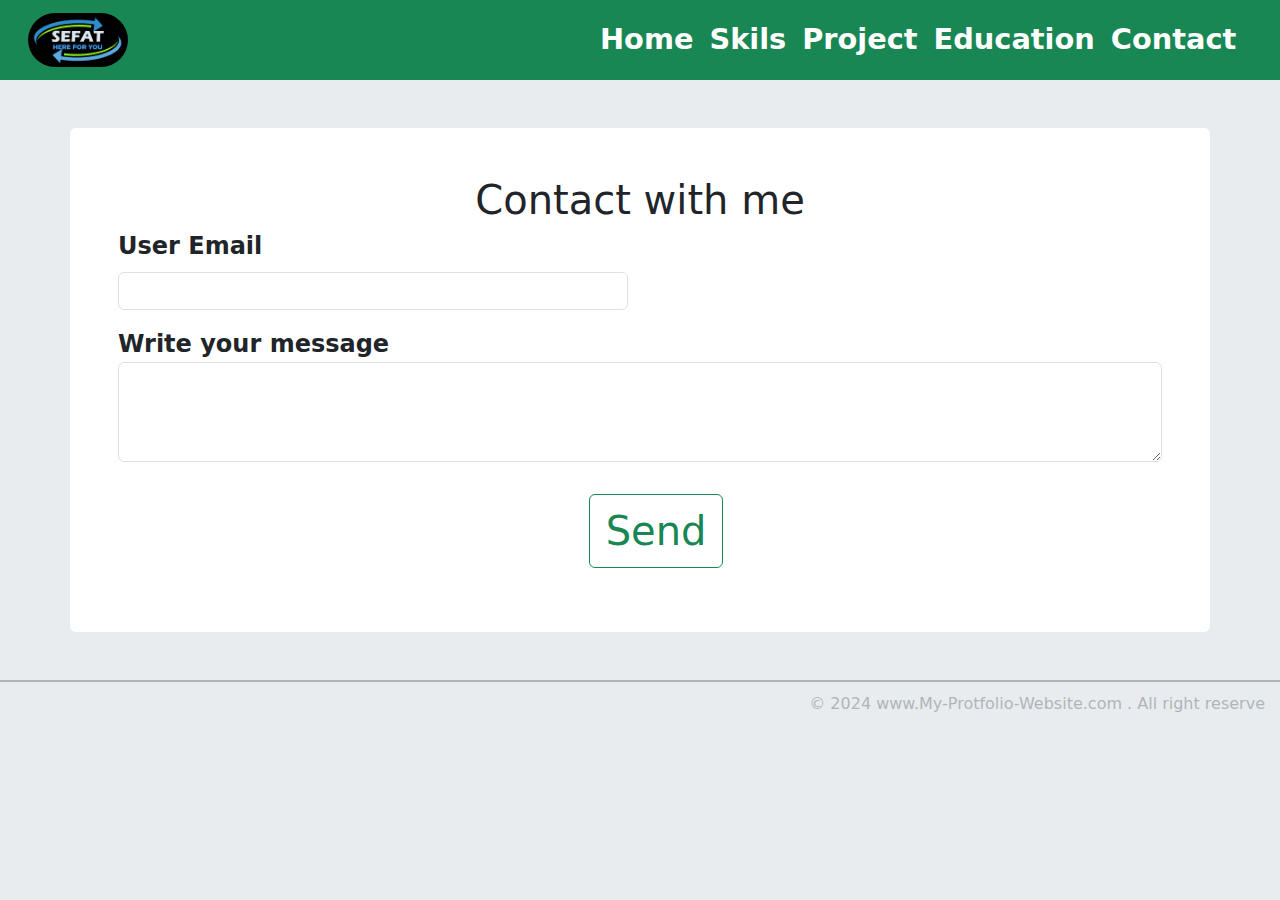
<file: contact.html>
<!DOCTYPE html>
<html lang="en">
<head>
    <meta charset="UTF-8">
    <meta name="viewport" content="width=device-width, initial-scale=1.0">
    <title>Conatct me</title>
    <link rel="stylesheet" href="contact.css">
    <link href="https://cdn.jsdelivr.net/npm/bootstrap@5.3.3/dist/css/bootstrap.min.css" rel="stylesheet" integrity="sha384-QWTKZyjpPEjISv5WaRU9OFeRpok6YctnYmDr5pNlyT2bRjXh0JMhjY6hW+ALEwIH" crossorigin="anonymous">
  <script src="https://cdn.jsdelivr.net/npm/bootstrap@5.3.3/dist/js/bootstrap.bundle.min.js" integrity="sha384-YvpcrYf0tY3lHB60NNkmXc5s9fDVZLESaAA55NDzOxhy9GkcIdslK1eN7N6jIeHz" crossorigin="anonymous"></script>
    
</head>
<body class="bg-body-secondary">
  <header>
    <nav class="navbar navbar-expand-lg text-bg-success">
      <div class="container-fluid mx-3">
        <a class="navbar-brand" href="index.html"><img src="logo1.PNG" class="logoimage" alt=""></a>
        <button class="navbar-toggler" type="button" data-bs-toggle="collapse" data-bs-target="#navbarNavDropdown" aria-controls="navbarNavDropdown" aria-expanded="false" aria-label="Toggle navigation">
          <span class="navbar-toggler-icon"></span>
        </button>
      
      </div>
      <div class="collapse navbar-collapse mx-5 w-50 fs-4 text-center fw-semibold " id="navbarNavDropdown">
        <ul class="navbar-nav">
          <li class="nav-item">
            <a class="nav-link "  href="index.html" target="_self">Home</a>
          </li>
          <li class="nav-item">
            <a class="nav-link" href="skills.html" target="_self">Skils</a>
          </li>
          <li class="nav-item">
            <a class="nav-link" href="project.html" target="_self">Project</a>
          </li>
          <li class="nav-item">
            <a class="nav-link" href="education.html" target="_self">Education</a>
          </li>
          <li class="nav-item">
            <a class="nav-link" href="contact.html" target="_self">Contact</a>
          </li>
        </ul>
      </div>
    </nav>
  </header>



  <div class="container bg-white text-dark rounded fs-4 p-5 mb-5 mt-5 fw-bold">
    <div>
      <h1 class="text-center mb-1">Contact with me</h1>
    </div>
    <form class="row g-6">
       
        
        <div class="col-md-6">
          <label for="validationDefaultUsername" class="form-label">User Email</label>
           
            <input type="email" class="form-control" id="validationDefaultUsername" aria-describedby="inputGroupPrepend2" required>
            
          </div>
      
       
       
    
      <div class="col-12 my-3">
        <label for="floatingTextarea2">Write your message</label>
        <textarea class="form-control"  id="floatingTextarea2" style="height: 100px"></textarea>
      </div>  

    
        <div class="col-12">
            
          </div>
        <div class="col-12 m-3 text-center m-1 px-5">
          <button class="btn btn-outline-success fs-1 px-3 " type="submit">Send</button>
        </div>
      </form>
     
  </div>

  <footer>
    <p>© 2024 www.My-Protfolio-Website.com . All right reserve</p>
  </footer>
</body>
</html>
</file>
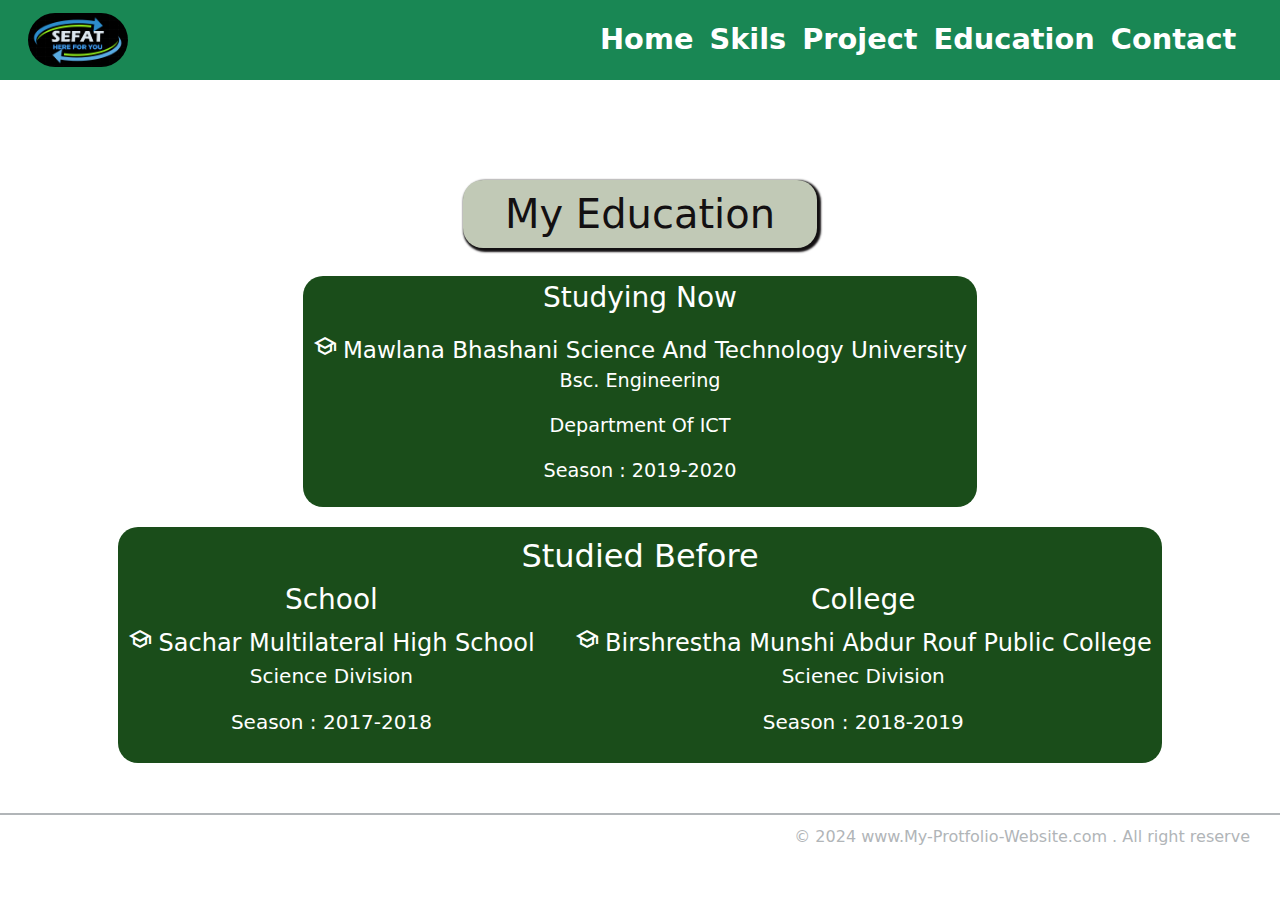
<file: education.html>
<!-- @format -->

<!DOCTYPE html>
<html lang="en">
  <head>
    <meta charset="UTF-8" />
    <meta name="viewport" content="width=device-width, initial-scale=1.0" />
    <title>education</title>
    <link rel="stylesheet" href="education.css" />
    <link rel="preconnect" href="https://fonts.googleapis.com" />

    <link rel="preconnect" href="https://fonts.gstatic.com" crossorigin />
    <link
      href="https://fonts.googleapis.com/css2?family=Roboto:ital,wght@0,100;0,300;0,400;0,500;0,700;0,900;1,100;1,300;1,400;1,500;1,700;1,900&display=swap"
      rel="stylesheet"
    />
    <link
      rel="stylesheet"
      href="https://fonts.googleapis.com/css2?family=Material+Symbols+Outlined:opsz,wght,FILL,GRAD@24,400,0,0"
    />
    <link href="https://cdn.jsdelivr.net/npm/bootstrap@5.3.3/dist/css/bootstrap.min.css" rel="stylesheet" integrity="sha384-QWTKZyjpPEjISv5WaRU9OFeRpok6YctnYmDr5pNlyT2bRjXh0JMhjY6hW+ALEwIH" crossorigin="anonymous">
  <script src="https://cdn.jsdelivr.net/npm/bootstrap@5.3.3/dist/js/bootstrap.bundle.min.js" integrity="sha384-YvpcrYf0tY3lHB60NNkmXc5s9fDVZLESaAA55NDzOxhy9GkcIdslK1eN7N6jIeHz" crossorigin="anonymous"></script>
  </head>
  <body>

    <header>
      <nav class="navbar navbar-expand-lg text-bg-success">
        <div class="container-fluid mx-3">
          <a class="navbar-brand" href="index.html"><img src="logo1.PNG" class="logoimage" alt=""></a>
          <button class="navbar-toggler" type="button" data-bs-toggle="collapse" data-bs-target="#navbarNavDropdown" aria-controls="navbarNavDropdown" aria-expanded="false" aria-label="Toggle navigation">
            <span class="navbar-toggler-icon"></span>
          </button>
        
        </div>
        <div class="collapse navbar-collapse mx-5 w-50 fs-4 text-center fw-semibold " id="navbarNavDropdown">
          <ul class="navbar-nav">
            <li class="nav-item">
              <a class="nav-link "  href="index.html" target="_self">Home</a>
            </li>
            <li class="nav-item">
              <a class="nav-link" href="skills.html" target="_self">Skils</a>
            </li>
            <li class="nav-item">
              <a class="nav-link" href="project.html" target="_self">Project</a>
            </li>
            <li class="nav-item">
              <a class="nav-link" href="education.html" target="_self">Education</a>
            </li>
            <li class="nav-item">
              <a class="nav-link" href="contact.html" target="_self">Contact</a>
            </li>
          </ul>
        </div>
      </nav>
    </header>
    <main>
    
      <div class="heading">
        <h1> My Education</h1>
      </div>
      <div class="edurbap">
        <div class="edu">
          <div id="headedu">
            <h3>Studying Now</h3>
          </div>
          <div class="University">
            <span class="material-symbols-outlined"> school </span>
            <span id="MBSTU"
              > <big>Mawlana Bhashani science and technology University</big></span
            >
            <p>Bsc. Engineering</p>
            <p>Department of ICT</p>
            <p>season : 2019-2020</p>
          </div>
        </div>
      </div>

      <div class="mainerbap">
        <div class="mainbox">
          <div id="box1">
            <h2>Studied Before</h2>
          </div>
          <div id="box2">
            <div class="subbox">
              <h3>School</h3>
              <span class="material-symbols-outlined"> school </span>
              <span id="MBSTU"><big>Sachar Multilateral High School</big></span>
              <p>Science Division</p>
              <p>season : 2017-2018</p>
            </div>
            <div class="subbox">
              <h3>College</h3>
              <span class="material-symbols-outlined"> school </span>
              <span id="MBSTU"
                ><big>Birshrestha Munshi Abdur Rouf Public College</big></span
              >
              <p>Scienec Division</p>
              <p>season : 2018-2019</p>
            </div>
          </div>
        </div>
      </div>
    </main>

    <footer>
      <p>© 2024 www.My-Protfolio-Website.com . All right reserve</p>
    </footer>
  </body>
</html>
</file>
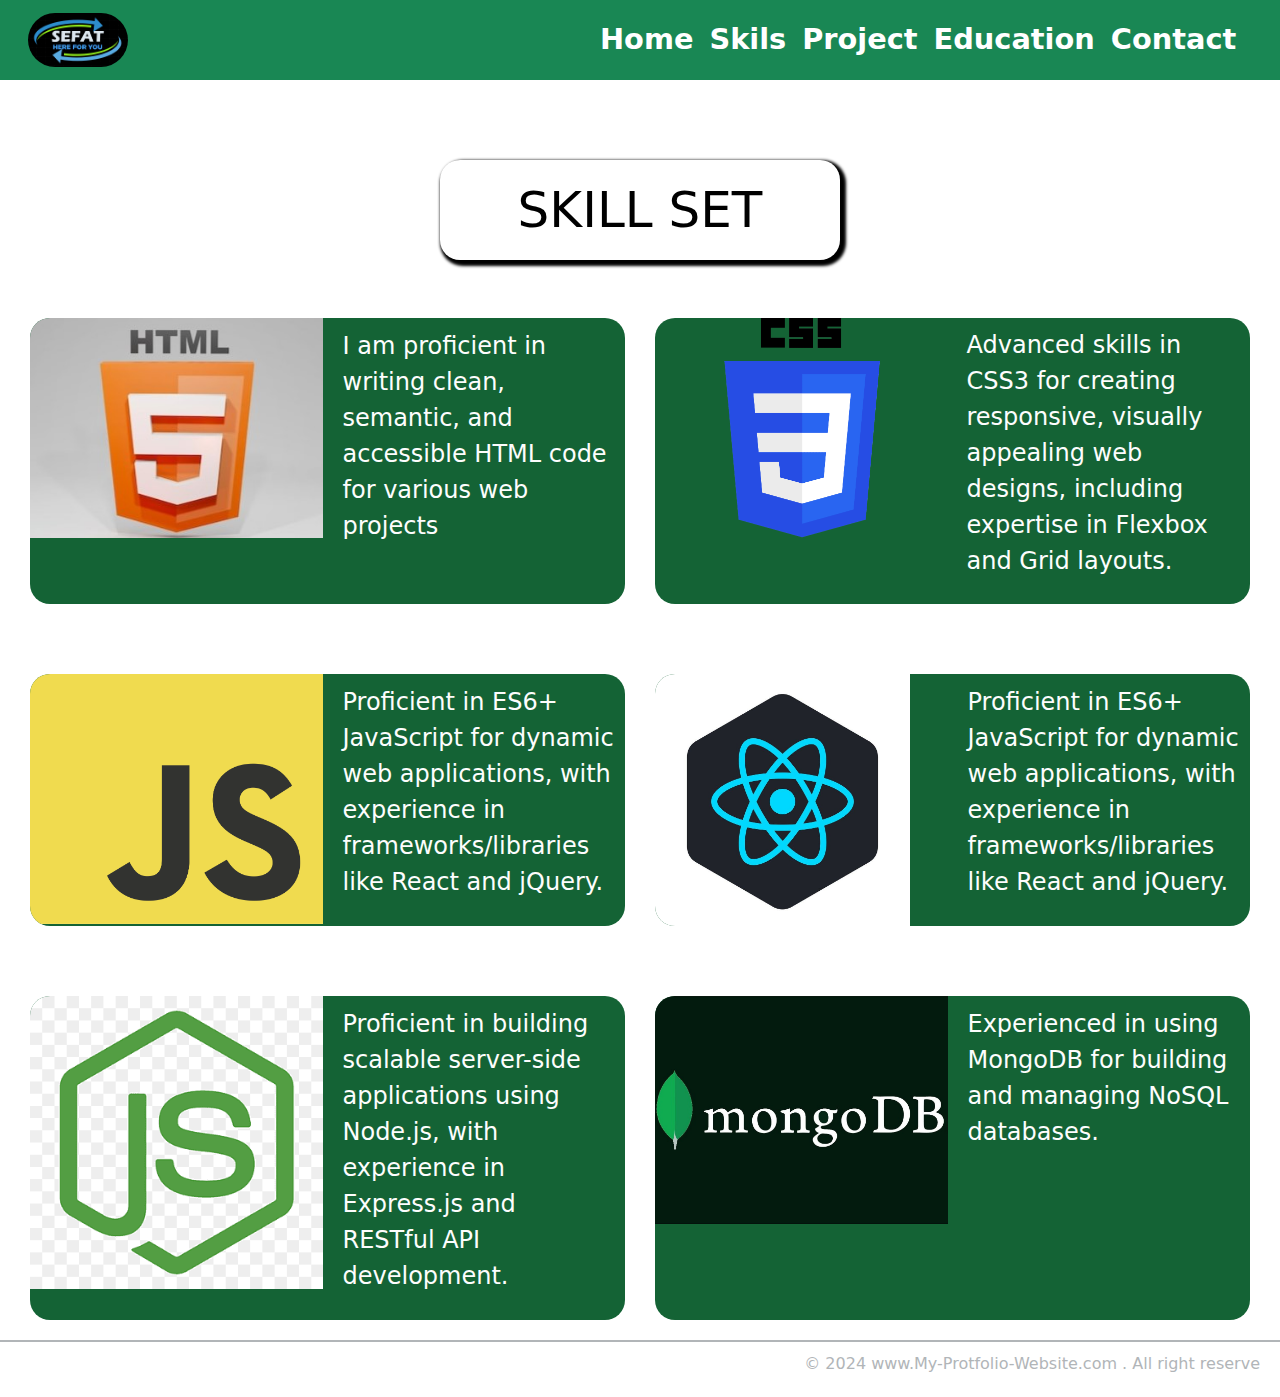
<file: skills.html>
<!DOCTYPE html>
<html lang="en">
<head>
    <meta charset="UTF-8">
    <meta name="viewport" content="width=device-width, initial-scale=1.0">
    <title>SKILLS</title>
    <link rel="stylesheet" href="skils.css">
       <link rel="preconnect" href="https://fonts.googleapis.com" />

    <link rel="preconnect" href="https://fonts.gstatic.com" crossorigin />
    <link
      href="https://fonts.googleapis.com/css2?family=Roboto:ital,wght@0,100;0,300;0,400;0,500;0,700;0,900;1,100;1,300;1,400;1,500;1,700;1,900&display=swap"
      rel="stylesheet"
    />
    <link href="https://cdn.jsdelivr.net/npm/bootstrap@5.3.3/dist/css/bootstrap.min.css" rel="stylesheet" integrity="sha384-QWTKZyjpPEjISv5WaRU9OFeRpok6YctnYmDr5pNlyT2bRjXh0JMhjY6hW+ALEwIH" crossorigin="anonymous">
  <script src="https://cdn.jsdelivr.net/npm/bootstrap@5.3.3/dist/js/bootstrap.bundle.min.js" integrity="sha384-YvpcrYf0tY3lHB60NNkmXc5s9fDVZLESaAA55NDzOxhy9GkcIdslK1eN7N6jIeHz" crossorigin="anonymous"></script>
</head>
<body>
  <header>
    <nav class="navbar navbar-expand-lg text-bg-success">
      <div class="container-fluid mx-3">
        <a class="navbar-brand" href="index.html"><img src="logo1.PNG" class="logoimage" alt=""></a>
        <button class="navbar-toggler" type="button" data-bs-toggle="collapse" data-bs-target="#navbarNavDropdown" aria-controls="navbarNavDropdown" aria-expanded="false" aria-label="Toggle navigation">
          <span class="navbar-toggler-icon"></span>
        </button>
      
      </div>
      <div class="collapse navbar-collapse mx-5 w-50 fs-4 text-center fw-semibold " id="navbarNavDropdown">
        <ul class="navbar-nav">
          <li class="nav-item">
            <a class="nav-link "  href="index.html" target="_self">Home</a>
          </li>
          <li class="nav-item">
            <a class="nav-link" href="skills.html" target="_self">Skils</a>
          </li>
          <li class="nav-item">
            <a class="nav-link" href="project.html" target="_self">Project</a>
          </li>
          <li class="nav-item">
            <a class="nav-link" href="education.html" target="_self">Education</a>
          </li>
          <li class="nav-item">
            <a class="nav-link" href="contact.html" target="_self">Contact</a>
          </li>
        </ul>
      </div>
    </nav>
  </header>

      <main>
        <div id="skill">
            <div class="heading1">
              <h2>SKILL SET</h2>
               </div>
            <div  class="skills">
              <div class="gridboxs" id="html_part">
                  <div id="logo1">    
                  </div>
                  <div id="pera1">
                    <p>I am proficient in writing clean, semantic, and accessible HTML code for various web projects</p>
                  </div>
              </div>
              <div class="gridboxs" id="css_part">
                <div id="logo2">
                    
                </div>
                <div id="pera2">
                  <p> Advanced skills in CSS3 for creating responsive, visually appealing web designs, including expertise in Flexbox and Grid layouts.</p>
                </div>
              </div>
              <div class="gridboxs" id="javascript_part">
      
                <div id="logo3"></div>
                <div id="pera3">
                  <p> Proficient in ES6+ JavaScript for dynamic web applications, with experience in frameworks/libraries like React and jQuery.</p>
                </div>
      
              </div>
              <div class="gridboxs" id="reactjs_part">
      
                <div id="logo4"></div>
                <div id="pera4">
                  <p> Proficient in ES6+ JavaScript for dynamic web applications, with experience in frameworks/libraries like React and jQuery.</p>
                </div>
      
              </div>
              <div class="gridboxs" id="notejs_part">
      
                <div id="logo5"></div>
                <div id="pera5">
                  <p> Proficient in building scalable server-side applications using Node.js, with experience in Express.js and RESTful API development.</p>
               </div>
                
              </div> 
              <div class="gridboxs" id="MongoDB_part">
      
                <div id="logo6"></div>
                <div id="pera6">
                  <p> Experienced in using MongoDB for building and managing NoSQL databases.</p>
                </div>
      
              </div>
            </div>
           </div>
           
      </main>


      <footer>
        <p>© 2024 www.My-Protfolio-Website.com . All right reserve</p>
      </footer>
</body>
</html>
</file>
<file: contact.css>
*{
  margin: 0;
  padding: 0;
  box-sizing: border-box;
}
.links{
  margin: 20px 0px;
}
.logoimage{
  width: 100px;
  height: auto;
  border-radius: 30px;
}

.nav-link:hover{
  color: green;
  

}
.nav-item a{
  color: white;
  font-size: larger;
}
.nav-item a:hover{
  color:rgb(231, 36, 94);
}

  
.container{
    height: auto;
}
main{
  background-color: rgb(255, 255, 255);
}
footer{
  display: flex;
  justify-content: right;
  align-items: center;
  color: rgb(177, 181, 184);
  border-top: 2px solid ;
  width: 100vw;
  padding: 10px 15px 5px 0px;
}
@media screen and (max-width: 700px) {
.container{
  width: 80%;
}
body{
  background-color: white;
}
footer{
  font-size: xx-small;
}

}
</file>
<file: education.css>
*{
  margin: 0;
  padding: 0;
  box-sizing: border-box;
}
.links{
  margin: 20px 0px;
}
.logoimage{
  width: 100px;
  height: auto;
  border-radius: 30px;
}

.nav-link:hover{
  color: green;
  

}
.nav-item a{
  color: white;
  font-size: larger;
}
.nav-item a:hover{
  color:rgb(231, 36, 94);
}


 main{
  background-color: #ffffff;
  padding: 50px;
 }
.box1{
    height: auto;
    width: auto;
    background-color: rgb(25, 118, 146)
}
.heading{
     display: flex;
     justify-content: center;
    height: auto;
    width: 100%;
}
.heading h1{
    height: 90%;
    width: 30%;
    background-color: rgb(193, 201, 182);
    text-align: center;
    display: flex;
    align-items: center;
    justify-content: center;
    border-radius: 20px;
    font-size: 40px;
    color: rgb(19, 16, 18);
    box-shadow:2px 2px 2px 2px;
    margin-top: 50px;
    padding: 10px;
}
.edurbap{
    display: flex;
    justify-content: center;
    align-items: center;
   
}
.edu{
    text-align: center;
    height:auto;
    padding: 5px 10px;
    background-color: rgb(26, 77, 26);
    font-size: larger;
    border-radius: 20px;
    box-shadow: 5px;
    flex-direction: column;
    display: flex;
    align-items: center;   
    justify-content: center;
    gap: 10px;
    margin:20px 0px 20px 0px;
    text-transform: capitalize;
    color: white;
}
 .mainerbap{
    display: flex;
    justify-content: center;
    padding: auto;
    width: 100%;
 }
.mainbox{
    height: auto;
    color: white;
    width: auto;
    background-color: rgb(26, 77, 26);
    border-radius: 20px;
    box-shadow: 5px;
    display: grid;
    grid-template-columns: 1fr;
    grid-template-rows: .5fr 2fr;
    font-size: 20px;
    padding: 10px;
    text-transform: capitalize;
}
#box1{
    display: flex;
    justify-content: center;
    align-items: center;
    width: auto;
}
#box2{
    display: flex;
    justify-content: center;
    align-items: center;
    gap: 40px;
    
}
.subbox{
    text-align: center;
}
footer{
  display: flex;
  justify-content: right;
  align-items: center;
  color: rgb(177, 181, 184);
  border-top: 2px solid ;
  width: 100vw;
  padding: 10px 30px 5px 0px;
}
@media screen and (max-width: 700px)
{
    .heading h1{
        width: auto;
        padding: 20px;
        margin-top: 50px;
    }
    .mainbox{
      border-radius: 20px 20px 0px 0px;
      
    }
    .mainerbap{
   margin: 0px;
   text-align: center;
    }
    #box2{
      display: flex;
      flex-direction: column;

    }
    footer{
      font-size:xx-small;
    }
}
</file>
<file: skils.css>
*{
  margin: 0;
  padding: 0;
  box-sizing: border-box;
}
.links{
  margin: 20px 0px;
}
.logoimage{
  width: 100px;
  height: auto;
  border-radius: 30px;
}

.nav-link:hover{
  color: green;
  

}
.nav-item a{
  color: white;
  font-size: larger;
}
.nav-item a:hover{
  color:rgb(231, 36, 94);
}

  
.heading1{
    display: flex;
    justify-content: center;
    align-items: center;
    margin: 30px;
    
}
.heading1 h2{
    width: 400px;
    height: 100px;
    font-size:50px;
    background-color: rgb(255, 255, 255);
    margin-top:50px;
    color:rgb(0, 0, 0);
    border-radius: 20px;
    display: flex;  
    justify-content: center;
    align-items: center;
    box-shadow: 3px 3px 3px 3px;
}
#skill{
    background-color: #ffffff;
    margin: 
}
.skills{
    margin: 0px 30px;
    display: grid;
    grid-template-columns: 1fr 1fr ;
    grid-gap:30px;
    margin-top: 30px;
   
    
}
.gridboxs{
    width: auto;
    height: auto;
    background-color:rgb(20, 99, 53);
    border: 0px solid rgb(31, 99, 37);
    border-radius: 20px;
    box-shadow: 2px rgb(94, 91, 91);
    margin: 20px 0px;
    color: rgb(253, 253, 253);
    font-size: x-large;
}
#html_part{
  display:grid;
  grid-template-columns: 1fr 1fr;
  gap: 10px;  
}

#logo1{
    background-image: url(html_logo.jpg);
    background-size:contain;
    object-fit: contain;
    border-radius: 20px 0px 0px 20px;
    background-repeat: no-repeat;
}
#pera1{
    padding: 10px;
    
}
#css_part{
    display:grid;
    grid-template-columns: 1fr 1fr;
    gap: 10px;  
  }

#logo2{
    background-image: url(css_logo.png);
    background-size:contain;
    
    border-radius: 20px 0px 0px 20px;
    background-repeat: no-repeat;
}
#pera2{
    padding: 9px; 
}
#javascript_part{
    display:grid;
    grid-template-columns: 1fr 1fr;
    gap: 10px;  
  }

#logo3{
    background-image: url(JavaScript-logo3.png);
    background-size:contain;
    border-radius: 20px 0px 0px 20px;
    background-repeat: no-repeat;
    
}
#pera3{
    padding: 10px; 
}
#reactjs_part{
    display:grid;
    grid-template-columns: 1fr 1fr;
    gap: 10px;  
  }

#logo4{
    background-image: url(react.jpg);
    background-size:contain;
    border-radius: 20px 0px 0px 20px;
    background-repeat: no-repeat;
}
#pera4{
    padding: 10px; 
}
#notejs_part{
    display:grid;
    grid-template-columns: 1fr 1fr;
    gap: 10px;  
  }

#logo5{
    background-image: url(notejslogo.jpg);
    background-size:contain;
    border-radius: 20px 0px 0px 20px;
    background-repeat: no-repeat;
}
#pera5{
    padding: 10px; 
}
#MongoDB_part{
    display:grid;
    grid-template-columns: 1fr 1fr;
    gap: 10px;  
    
  }

#logo6{
    background-image: url(mongobd.jpg);
    background-size:contain;
    border-radius: 20px 0px 0px 20px;
    background-repeat: no-repeat;
}
#pera6{
    padding: 10px; 
}

footer{
  display: flex;
  justify-content: right;
  align-items: center;
  color: rgb(177, 181, 184);
  border-top: 2px solid ;
  width: 100vw;
  padding: 10px 20px 5px 0px;
}
@media screen and (max-width: 700px) {
 p{
  font-size:12px;
 }
.skills{
  display: flex;
  flex-direction: column;
  font-size: medium;
  justify-content: center;
  align-items: center;
  height: auto;
  
  
}
#logo1{
background-size:cover;

}
#logo2{
  background-size:cover;
}
#logo3{
  background-size: cover;
  width: 110%;
}
#logo4{
  background-size: cover;
}
#logo5{
  background-size: cover;
  width: 110%;
}
#logo6{
  background-size:contain;

}
footer{
  font-size: xx-small;
}
}
</file>
